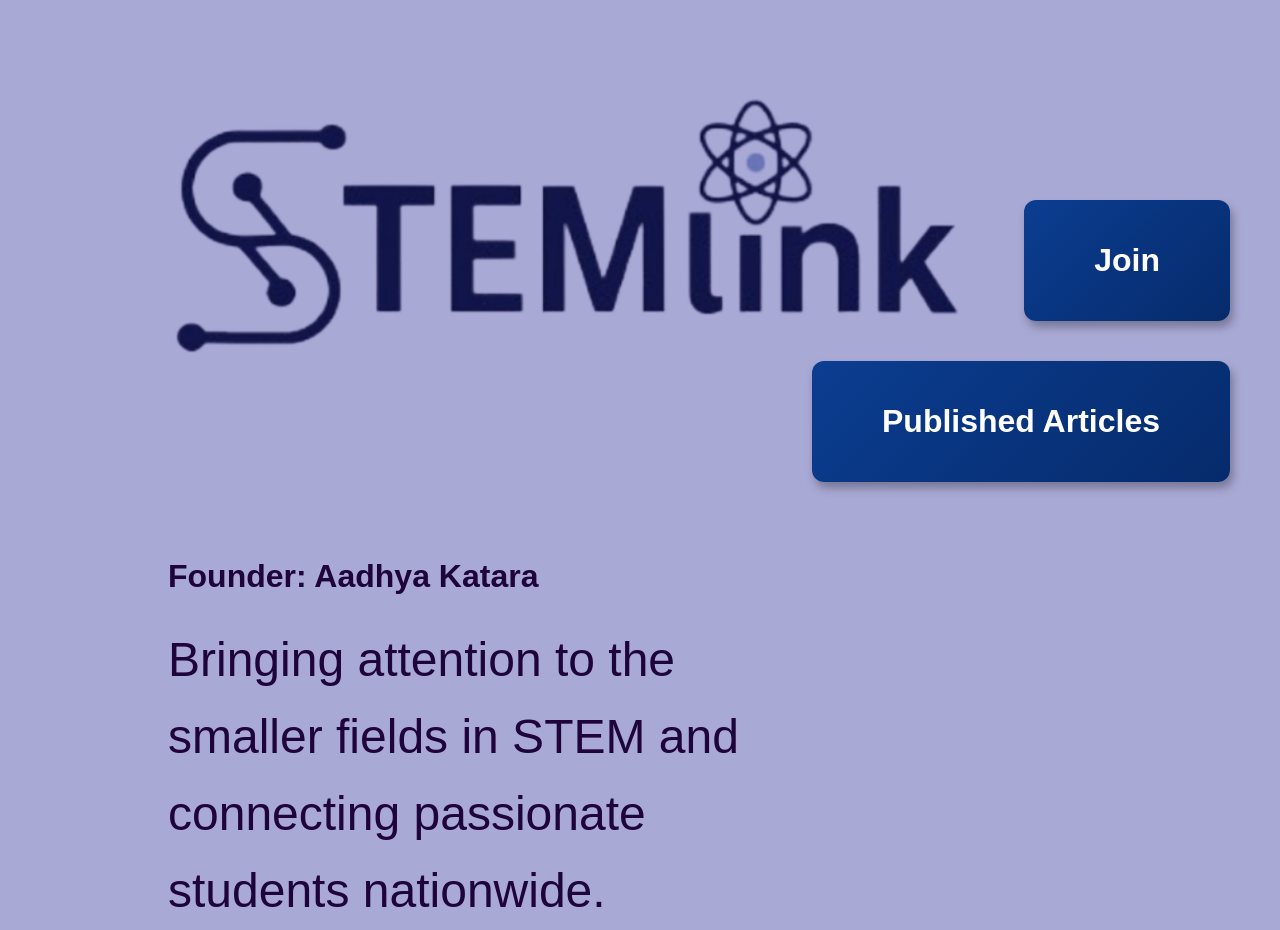
<file: index.html>
<!DOCTYPE html>
<html lang="en">
<head>
    <meta charset="UTF-8">
    <meta name="viewport" content="width=device-width, initial-scale=1.0">
    <title>STEMlink</title>
    <link rel="stylesheet" href="style.css">
</head>
<body>
    <div class="landing-flex">
        <div class="landing-left">
            <img src="logo.png" alt="STEMlink Logo" class="logo">
            <p class="founder">Founder: Aadhya Katara</p>
            <p class="mission">Bringing attention to the smaller fields in STEM and connecting passionate students nationwide.</p>
        </div>
        <div class="landing-right">
            <a href="join.html" class="btn">Join</a>
            <a href="articles.html" class="btn">Published Articles</a>
        </div>
    </div>
</body>
</html>
</file>
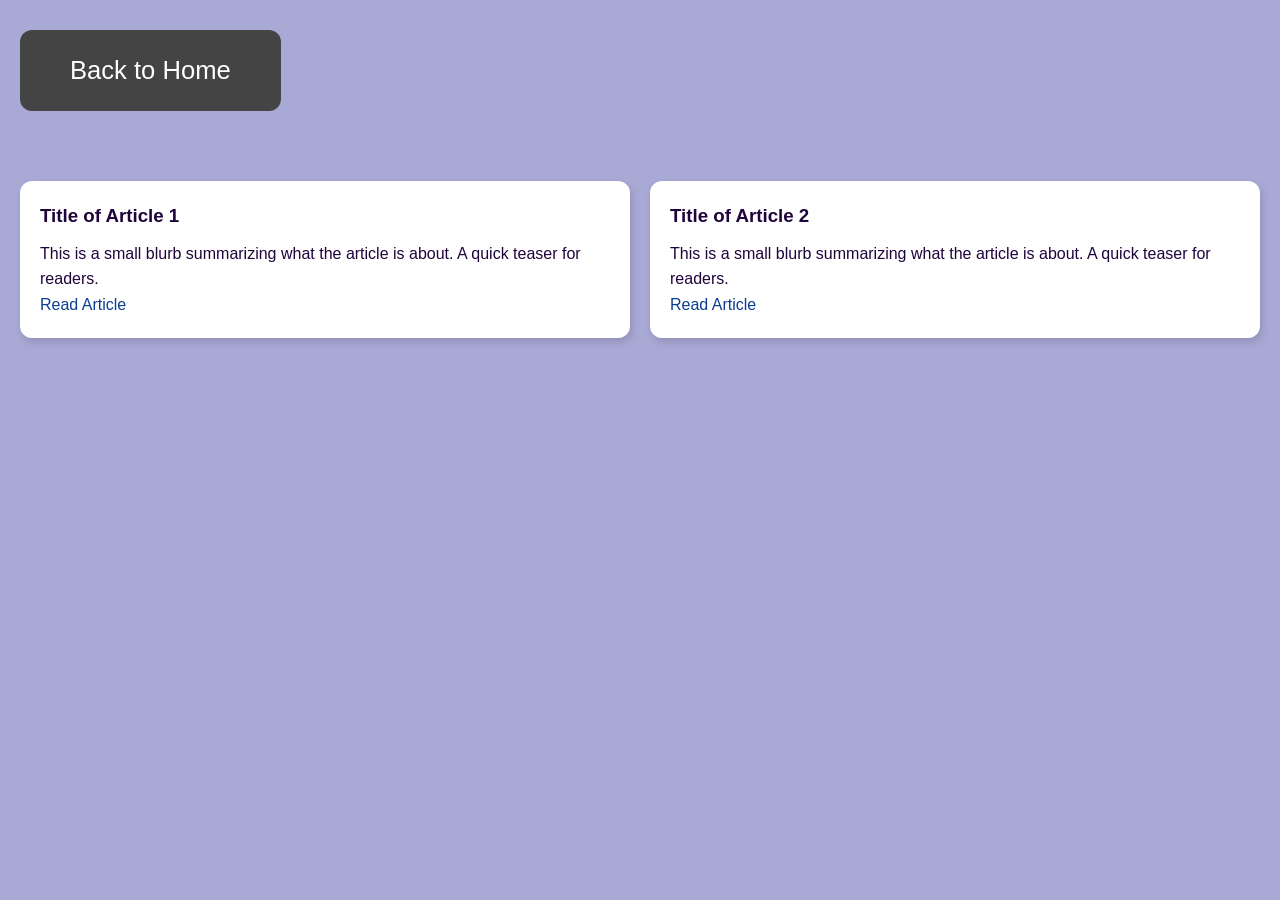
<file: articles.html>
<!DOCTYPE html>
<html lang="en">
<head>
    <meta charset="UTF-8">
    <meta name="viewport" content="width=device-width, initial-scale=1.0">
    <title>Published Articles</title>
    <link rel="stylesheet" href="style.css">
</head>
<body>

    <!-- Back to Home Button -->
    <a href="index.html" class="btn home-btn-articles">Back to Home</a>

    <div class="articles-grid">
        <div class="article-card">
            <h3>Title of Article 1</h3>
            <p>This is a small blurb summarizing what the article is about. A quick teaser for readers.</p>
            <a href="link-to-article1.html" target="_blank">Read Article</a>
        </div>
        <div class="article-card">
            <h3>Title of Article 2</h3>
            <p>This is a small blurb summarizing what the article is about. A quick teaser for readers.</p>
            <a href="link-to-article2.html" target="_blank">Read Article</a>
        </div>
    </div>

</body>
</html>
</file>
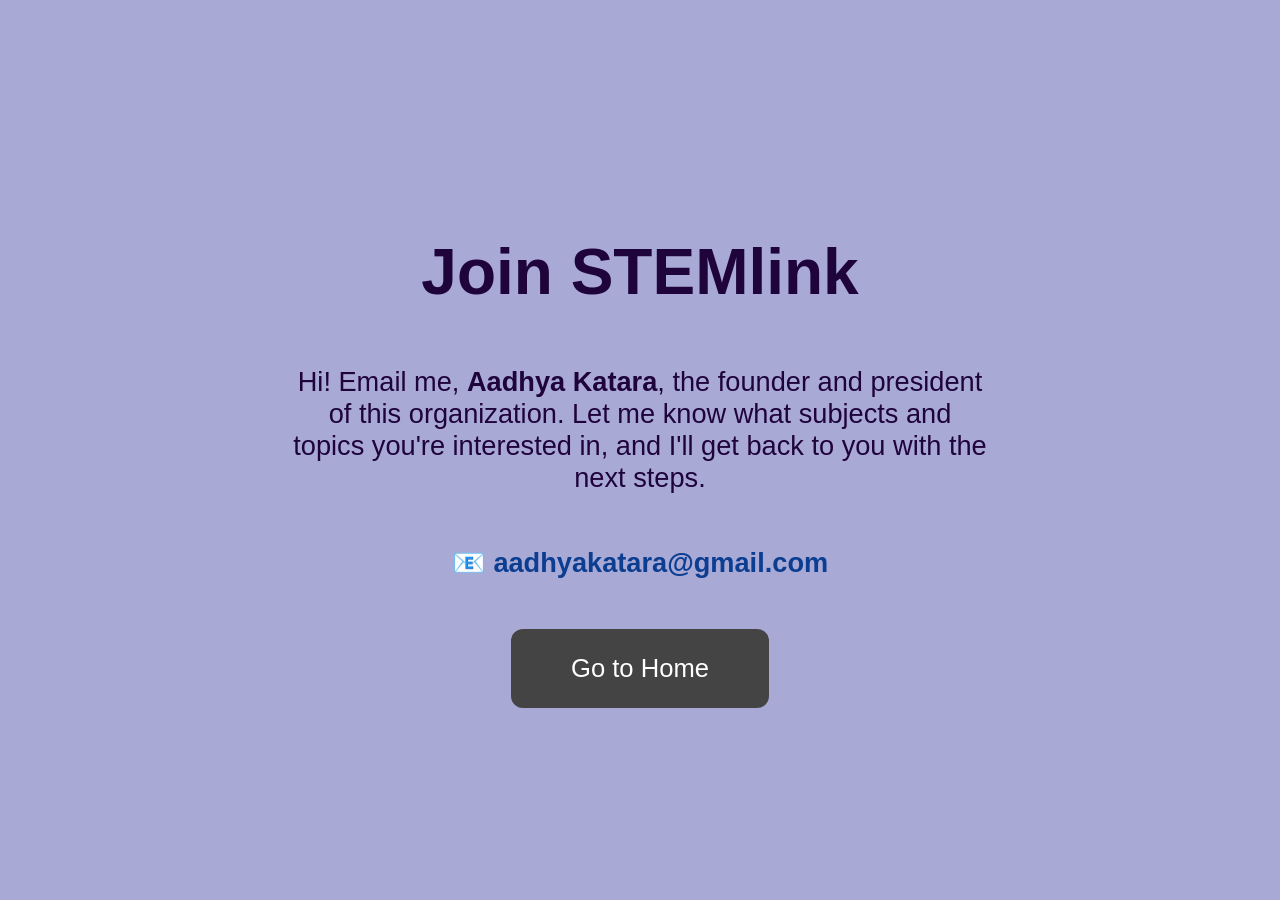
<file: join.html>
<!DOCTYPE html>
<html lang="en">
<head>
  <meta charset="UTF-8">
  <meta name="viewport" content="width=device-width, initial-scale=1.0">
  <title>Join STEMlink</title>
  <link rel="stylesheet" href="join.css">
</head>
<body>

<div class="join-page">
    <h1>Join STEMlink</h1>
    <p>Hi! Email me, <strong>Aadhya Katara</strong>, the founder and president of this organization. Let me know what subjects and topics you're interested in, and I'll get back to you with the next steps.</p>
    <p class="email">📧 <a href="mailto:aadhyakatara@gmail.com">aadhyakatara@gmail.com</a></p>

    <a href="index.html" class="btn home-btn">Go to Home</a>
</div>

</body>
</html>
</file>
<file: style.css>
/* GENERAL STYLES */
* {
    margin: 0;
    padding: 0;
    box-sizing: border-box;
    font-family: 'Poppins', sans-serif;
}

body {
    font-family: 'Poppins', sans-serif;
    background-color: #a9a9d6;
    color: #1f043b;
    line-height: 1.6;
    min-height: 100vh;
}

/* LANDING PAGE */
.landing-flex {
    display: flex;
    justify-content: space-between;
    align-items: center;
    padding: 50px 50px;
    height: 100vh;
}

.landing-left {
    text-align: left;
    max-width: 50%;
    margin-left: 10%;
}

.landing-left .logo {
    width: 800px;
    max-width: 90vw;
    height: auto;
    margin-bottom: 40px;
}

.landing-left .founder {
    font-size: 2rem;
    margin-bottom: 20px;
    font-weight: 700;
}

.landing-left .mission {
    font-size: 3rem;
}

/* Right side buttons on landing page */
.landing-right {
    display: flex;
    flex-direction: column;
    justify-content: flex-start;
    align-items: flex-end;
    max-width: 40%;
    height: 100%;
    padding-top: 150px;
}

.landing-right .btn {
    display: inline-block;
    padding: 35px 70px;
    background: linear-gradient(135deg, #0b3d91, #062b6b);
    color: white;
    text-decoration: none;
    border-radius: 12px;
    font-weight: bold;
    font-size: 2rem;
    box-shadow: 3px 6px 10px rgba(0,0,0,0.3);
    transition: 0.3s all;
    margin-bottom: 40px;
}

.landing-right .btn:hover {
    transform: translateY(-3px);
    box-shadow: 5px 8px 12px rgba(0,0,0,0.3);
    background: linear-gradient(135deg, #062b6b, #0b3d91);
    cursor: pointer;
}

/* ARTICLES GRID */
.articles-grid {
    display: grid;
    grid-template-columns: repeat(auto-fit, minmax(250px, 1fr));
    gap: 20px;
    margin-top: 30px;
    padding: 20px;
}

.article-card {
    background: white;
    padding: 20px;
    border-radius: 12px;
    text-align: left;
    box-shadow: 2px 4px 8px rgba(0,0,0,0.15);
    transition: 0.3s transform;
}

.article-card:hover {
    transform: translateY(-5px);
}

.article-card h3 {
    margin-bottom: 10px;
}

.article-card a {
    color: #0b3d91;
    text-decoration: none;
}

.article-card a:hover {
    text-decoration: underline;
}

/* BACK TO HOME BUTTON (ARTICLES PAGE) */
.home-btn-articles {
    display: inline-block;
    margin: 30px 20px 20px 20px;
    text-decoration: none;
    background-color: #444;
    color: white;
    padding: 20px 50px;
    border-radius: 12px;
    font-size: 1.6rem;
    transition: background 0.3s ease, transform 0.2s ease;
}

.home-btn-articles:hover {
    background-color: #222;
    transform: scale(1.05);
}

/* FOOTER */
footer {
    margin-top: 50px;
    padding: 20px 0;
    background: #0b3d91;
    color: white;
    text-align: center;
    font-size: 0.9rem;
    letter-spacing: 0.5px;
}

/* RESPONSIVE */
@media (max-width: 1200px) {
    .landing-flex {
        flex-direction: column;
        align-items: center;
        padding: 50px 20px;
        height: auto;
    }

    .landing-left, .landing-right {
        max-width: 90%;
        text-align: center;
        margin-left: 0;
    }

    .landing-left .logo {
        max-width: 90%;
    }

    .landing-left .founder {
        font-size: 2rem;
    }

    .landing-left .mission {
        font-size: 2.5rem;
    }

    .landing-right {
        align-items: center;
        padding-top: 30px;
    }

    .landing-right .btn {
        padding: 25px 50px;
        font-size: 1.6rem;
    }
}
</file>
<file: join.css>
/* Center the join page content */
body {
    margin: 0;
    padding: 0;
    font-family: 'Poppins', sans-serif;
    background-color: #a9a9d6; /* same as front page */
}

.join-page {
    display: flex;
    flex-direction: column;
    justify-content: center;
    align-items: center;
    height: 100vh;
    text-align: center;
    color: #1f043b;
    padding: 0 20px;
}

.join-page h1 {
    font-size: 4rem;
    margin-bottom: 30px;
}

.join-page p {
    font-size: 1.7rem;
    max-width: 700px;
    margin-bottom: 25px;
}

.join-page .email a {
    color: #0b3d91;
    text-decoration: none;
    font-weight: bold;
}

.join-page .email a:hover {
    text-decoration: underline;
}

/* Home button styling */
.home-btn {
    display: inline-block;
    margin-top: 25px;
    text-decoration: none;
    background-color: #444;
    color: white;
    padding: 25px 60px;
    border-radius: 12px;
    font-size: 1.6rem;
    transition: background 0.3s ease, transform 0.2s ease;
}

.home-btn:hover {
    background-color: #222;
    transform: scale(1.05);
}
</file>
